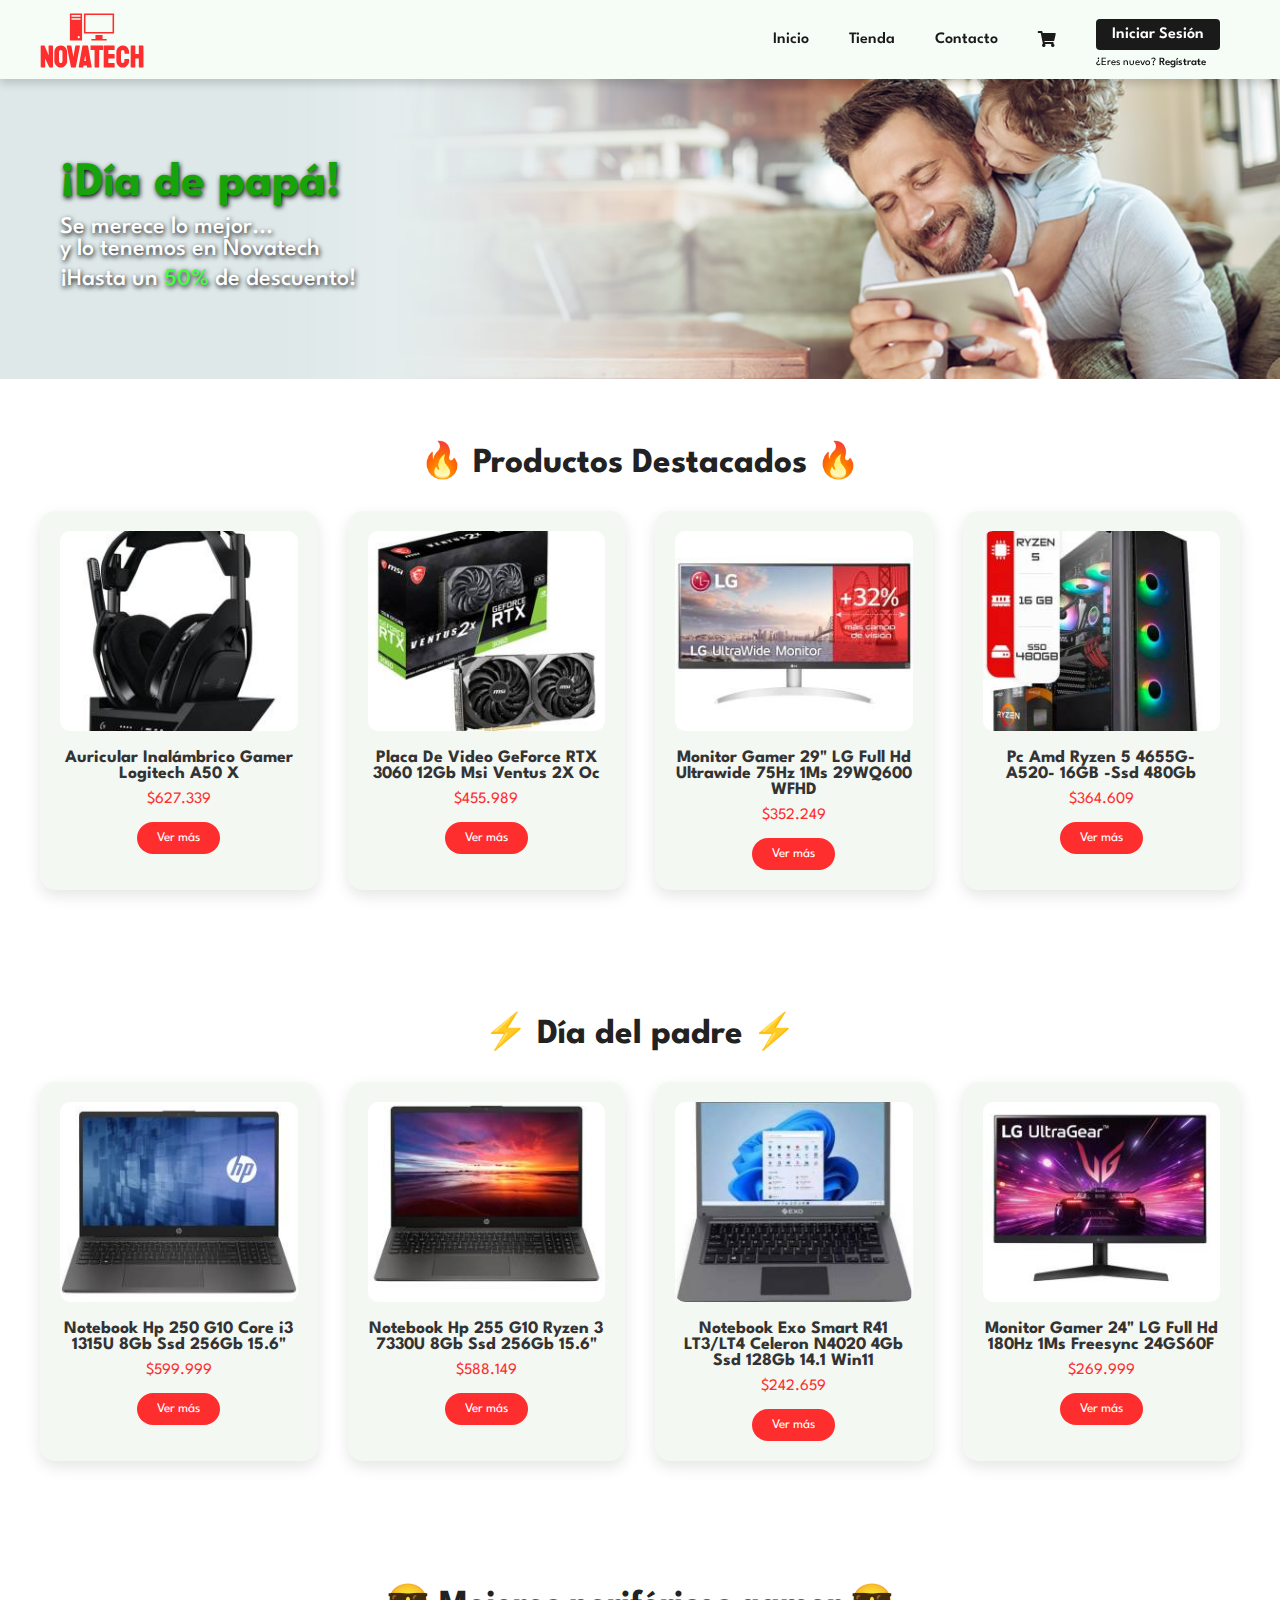
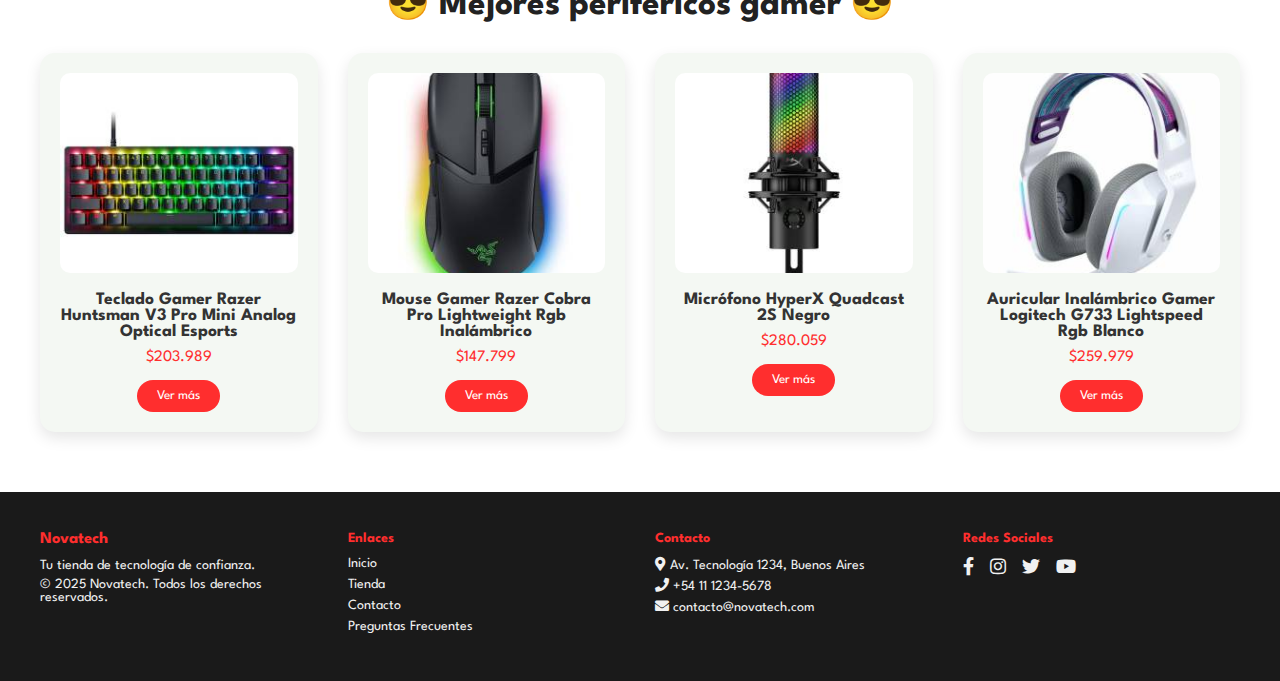
<file: index.html>
<!DOCTYPE html>
<html lang="en">
<head>
    <meta charset="UTF-8">
    <meta name="viewport" content="width=device-width, initial-scale=1.0">
    <title>Novatech Store</title>
    <link rel="icon" href="img/icon.png">
    <link rel="stylesheet" href="https://pro.fontawesome.com/releases/v5.10.0/css/all.css">
    <link rel="stylesheet" href="/estilos/style.css">
</head>
<body>
    <header class="header">
        <a class="logo" href="">
            <div class="logo-container">
                <svg xmlns="http://www.w3.org/2000/svg" width="52" height="50" viewBox="0 0 512 512"><path fill="#ff2e2e" d="M29.65 117.89v276.22h124.62V117.89zm90.55 253.16a11 11 0 1 1 11-11a11 11 0 0 1-11 11m18-189.16H45.56v-16h92.63v16zm0-32H45.56v-16h92.63v16zm153 188.51h73.1v39.71h41.74v16H249.48v-16h41.74V338.4zm-118-220.51V322.4h309.15V117.89H173.19zM466.35 306.4H189.19V133.89h277.16z"/></svg>
                <h1>NOVATECH</h1>
            </div>
        </a>
        <div class="navbar" id="navbar">
            <ul>
                <li><a href="">Inicio</a></li>
                <li><a href="">Tienda</a></li>
                <li><a href="">Contacto</a></li>
                <li><a href=""><i class="fa fa-shopping-cart" aria-hidden="true"></i></a></li>
                <li><a href="" class="login">Iniciar Sesión</a>
                    <p class="signup">¿Eres nuevo? <a href="">Regístrate</a></p></li>
            </ul>
        </div>
    </header>
    <main class="main">
        <!-- Banner -->
        <a class="top-banner" href="">
            <div class="top-banner-container">
                <h2>¡Día de papá!</h2>
                <h3>Se merece lo mejor...<br>y lo tenemos en Novatech</h3>
                <h3>¡Hasta un <span>50%</span> de descuento!</h3>
            </div>
        </a>

        <!-- Sección de productos 1-->
        <section class="productos productos-p1">
            <h2>🔥 Productos Destacados 🔥</h2>
            <div class="productos-grid">
                <div class="producto">
                    <img src="img/producto1.jpeg" alt="Producto 1">
                    <h3>Auricular Inalámbrico Gamer Logitech A50 X</h3>
                    <p class="precio">$627.339</p>
                    <button>Ver más</button>
                </div>
                <div class="producto">
                    <img src="img/producto2.jpeg" alt="Producto 2">
                    <h3>Placa De Video GeForce RTX 3060 12Gb Msi Ventus 2X Oc</h3>
                    <p class="precio">$455.989</p>
                    <button>Ver más</button>
                </div>
                <div class="producto">
                    <img src="img/producto3.jpeg" alt="Producto 3">
                    <h3>Monitor Gamer 29" LG Full Hd Ultrawide 75Hz 1Ms 29WQ600 WFHD</h3>
                    <p class="precio">$352.249</p>
                    <button>Ver más</button>
                </div>
                <div class="producto">
                    <img src="img/producto4.jpeg" alt="Producto 4">
                    <h3>Pc Amd Ryzen 5 4655G- A520- 16GB -Ssd 480Gb</h3>
                    <p class="precio">$364.609</p>
                    <button>Ver más</button>
                </div>
            </div>
        </section>

        <!-- Sección de productos 2-->
        <section class="productos productos-p2">
            <h2>⚡ Día del padre ⚡</h2>
            <div class="productos-grid">
                <div class="producto">
                    <img src="img/producto5.jpeg" alt="Producto 5">
                    <h3>Notebook Hp 250 G10 Core i3 1315U 8Gb Ssd 256Gb 15.6"</h3>
                    <p class="precio">$599.999</p>
                    <button>Ver más</button>
                </div>
                <div class="producto">
                    <img src="img/producto6.jpeg" alt="Producto 6">
                    <h3>Notebook Hp 255 G10 Ryzen 3 7330U 8Gb Ssd 256Gb 15.6"</h3>
                    <p class="precio">$588.149</p>
                    <button>Ver más</button>
                </div>
                <div class="producto">
                    <img src="img/producto7.jpeg" alt="Producto 7">
                    <h3>Notebook Exo Smart R41 LT3/LT4 Celeron N4020 4Gb Ssd 128Gb 14.1 Win11</h3>
                    <p class="precio">$242.659</p>
                    <button>Ver más</button>
                </div>
                <div class="producto">
                    <img src="img/producto8.jpeg" alt="Producto 8">
                    <h3>Monitor Gamer 24" LG Full Hd 180Hz 1Ms Freesync 24GS60F</h3>
                    <p class="precio">$269.999</p>
                    <button>Ver más</button>
                </div>
            </div>
        </section>

        <!-- Sección de productos 3-->
        <section class="productos productos-p3">
            <h2>😎 Mejores periféricos gamer 😎</h2>
            <div class="productos-grid">
                <div class="producto">
                    <img src="img/producto9.jpeg" alt="Producto 9">
                    <h3>Teclado Gamer Razer Huntsman V3 Pro Mini Analog Optical Esports</h3>
                    <p class="precio">$203.989</p>
                    <button>Ver más</button>
                </div>
                <div class="producto">
                    <img src="img/producto10.jpeg" alt="Producto 10">
                    <h3>Mouse Gamer Razer Cobra Pro Lightweight Rgb Inalámbrico</h3>
                    <p class="precio">$147.799</p>
                    <button>Ver más</button>
                </div>
                <div class="producto">
                    <img src="img/producto11.jpeg" alt="Producto 11">
                    <h3>Micrófono HyperX Quadcast 2S Negro</h3>
                    <p class="precio">$280.059</p>
                    <button>Ver más</button>
                </div>
                <div class="producto">
                    <img src="img/producto12.jpeg" alt="Producto 12">
                    <h3>Auricular Inalámbrico Gamer Logitech G733 Lightspeed Rgb Blanco</h3>
                    <p class="precio">$259.979</p>
                    <button>Ver más</button>
                </div>
            </div>
        </section>

    </main>

    <footer class="footer">
        <div class="footer-container">
            <div class="footer-column">
                <h3>Novatech</h3>
                <p>Tu tienda de tecnología de confianza.</p>
                <p>© 2025 Novatech. Todos los derechos reservados.</p>
            </div>

            <div class="footer-column">
                <h4>Enlaces</h4>
                <ul>
                    <li><a href="#">Inicio</a></li>
                    <li><a href="#">Tienda</a></li>
                    <li><a href="#">Contacto</a></li>
                    <li><a href="#">Preguntas Frecuentes</a></li>
                </ul>
            </div>

            <div class="footer-column">
                <h4>Contacto</h4>
                <p><i class="fas fa-map-marker-alt"></i> Av. Tecnología 1234, Buenos Aires</p>
                <p><i class="fas fa-phone"></i> +54 11 1234-5678</p>
                <p><i class="fas fa-envelope"></i> contacto@novatech.com</p>
            </div>

            <div class="footer-column">
                <h4>Redes Sociales</h4>
                <div class="social-icons">
                    <a href="#"><i class="fab fa-facebook-f"></i></a>
                    <a href="#"><i class="fab fa-instagram"></i></a>
                    <a href="#"><i class="fab fa-twitter"></i></a>
                    <a href="#"><i class="fab fa-youtube"></i></a>
                </div>
            </div>
        </div>
    </footer>
</body>
</html>
</file>
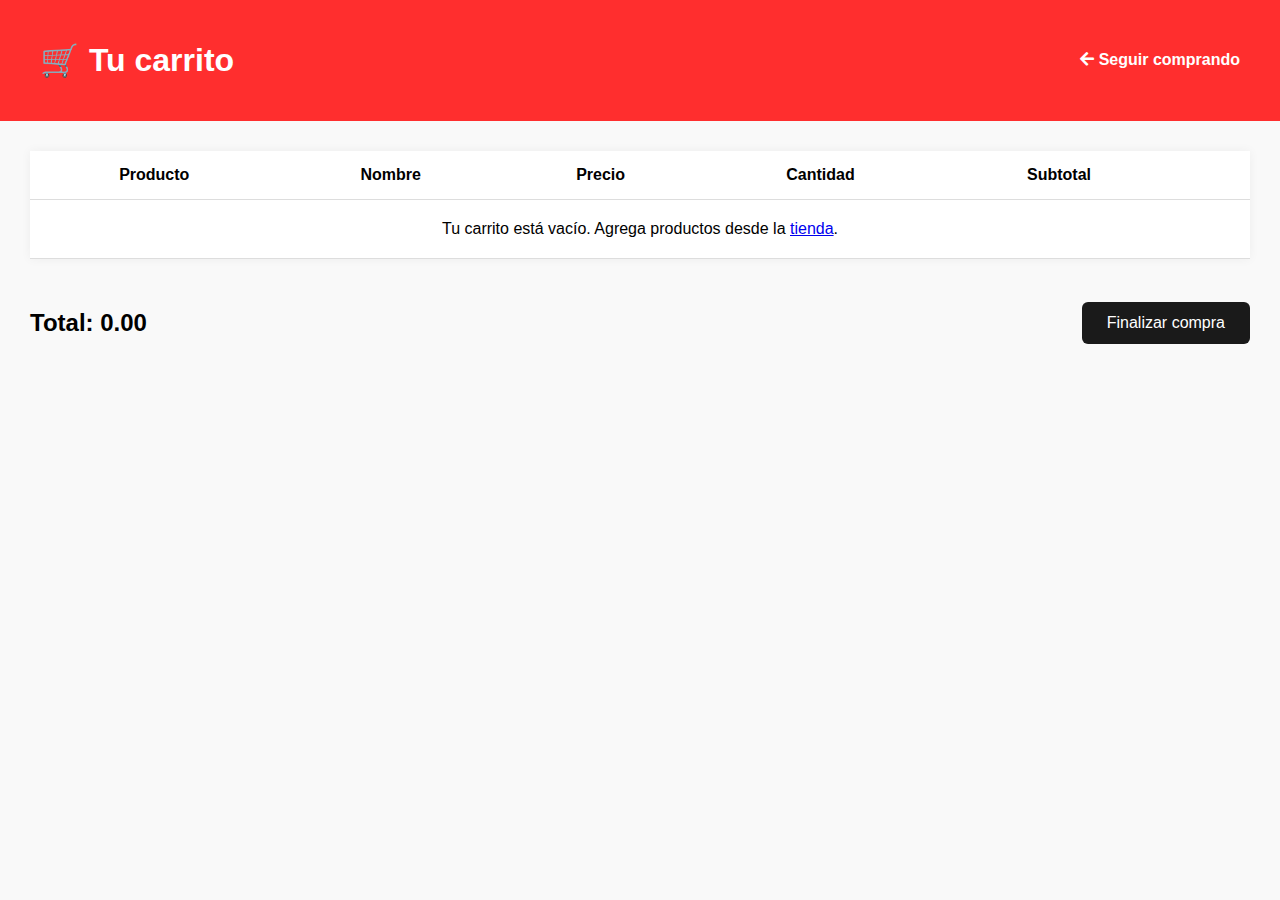
<file: cart.html>
<!DOCTYPE html>
<html lang="es">
<head>
    <meta charset="UTF-8">
    <meta name="viewport" content="width=device-width, initial-scale=1.0">
    <title>Carrito - Novatech</title>
    <link rel="stylesheet" href="estilos/cart.css">
    <link rel="stylesheet" href="https://pro.fontawesome.com/releases/v5.10.0/css/all.css">
</head>
<body>
    <header class="header">
        <h1>🛒 Tu carrito</h1>
        <a href="index.html" class="volver"><i class="fas fa-arrow-left"></i> Seguir comprando</a>
    </header>

    <main class="cart-container">
        <table class="cart-table">
            <thead>
                <tr>
                    <th>Producto</th>
                    <th>Nombre</th>
                    <th>Precio</th>
                    <th>Cantidad</th>
                    <th>Subtotal</th>
                    <th></th>
                </tr>
            </thead>
            <tbody id="cart-items">
            </tbody>
        </table>

        <div class="cart-total">
            <h2>Total: <span id="total">$00.00</span></h2>
            <button id="finalizar-compra" class="comprar">Finalizar compra</button>
        </div>
    </main>
    <script src="scripts/cart.js"></script>
</body>
</html>
</file>
<file: estilos/style.css>
@import url(header.css);
@import url(fonts.css);
@import url(top-banner.css);
@import url(products.css);
@import url(footer.css);

* {
    margin: 0;
    padding: 0;
    box-sizing: border-box;
    font-family: "Spartan", sans-serif;
}

html {
  scroll-behavior: smooth;
}

body {
    background-color:rgb(197, 197, 197)
}

@media (max-width: 700px) {
    .navbar { 
        scale: 0.7; }
}
</file>
<file: estilos/cart.css>
body {
    font-family: Arial, sans-serif;
    margin: 0;
    background-color: #f9f9f9;
}

.header {
    display: flex;
    justify-content: space-between;
    align-items: center;
    background-color: #ff2e2e;
    color: white;
    padding: 20px 40px;
}

.volver {
    color: white;
    text-decoration: none;
    font-weight: bold;
    transition: 0.3s;
}

.volver:hover {
    text-decoration: underline;
}

.cart-container {
    padding: 30px;
}

.cart-table {
    width: 100%;
    border-collapse: collapse;
    background-color: white;
    box-shadow: 0 0 10px rgba(0,0,0,0.05);
}

.cart-table th, .cart-table td {
    padding: 15px;
    text-align: center;
    border-bottom: 1px solid #ddd;
}

.cart-img {
    width: 70px;
    border-radius: 8px;
}

.cantidad {
    width: 60px;
    padding: 5px;
    font-size: 16px;
    text-align: center;
}

.eliminar {
    background-color: transparent;
    border: none;
    color: #ff2e2e;
    font-size: 18px;
    cursor: pointer;
    transition: 0.2s;
}

.eliminar:hover {
    color: #c70000;
}

.cart-total {
    margin-top: 30px;
    display: flex;
    justify-content: space-between;
    align-items: center;
    flex-wrap: wrap;
}

.cart-total h2 {
    font-size: 24px;
}

.comprar {
    background-color: #1a1a1a;
    color: white;
    padding: 12px 25px;
    font-size: 16px;
    border: none;
    border-radius: 6px;
    cursor: pointer;
    transition: 0.3s;
}

.comprar:hover {
    background-color: #ff2e2e;
}
</file>
